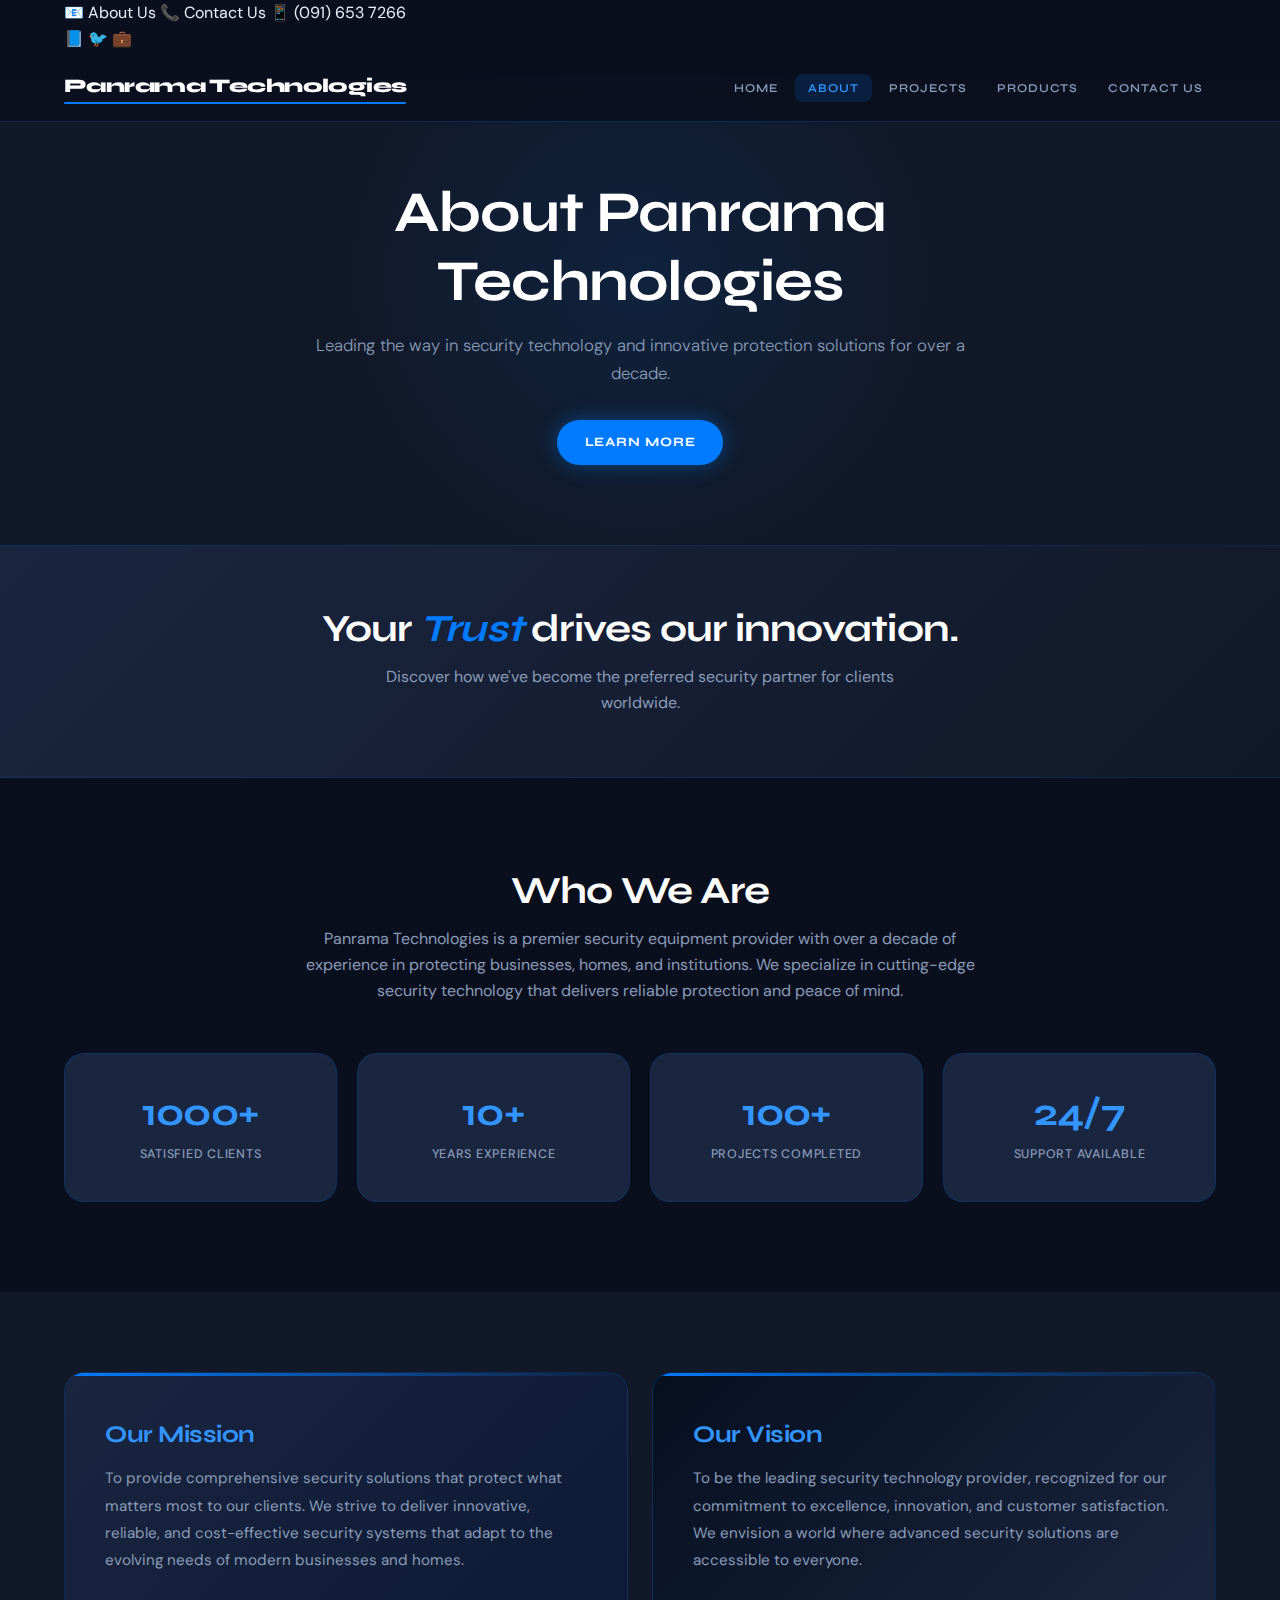
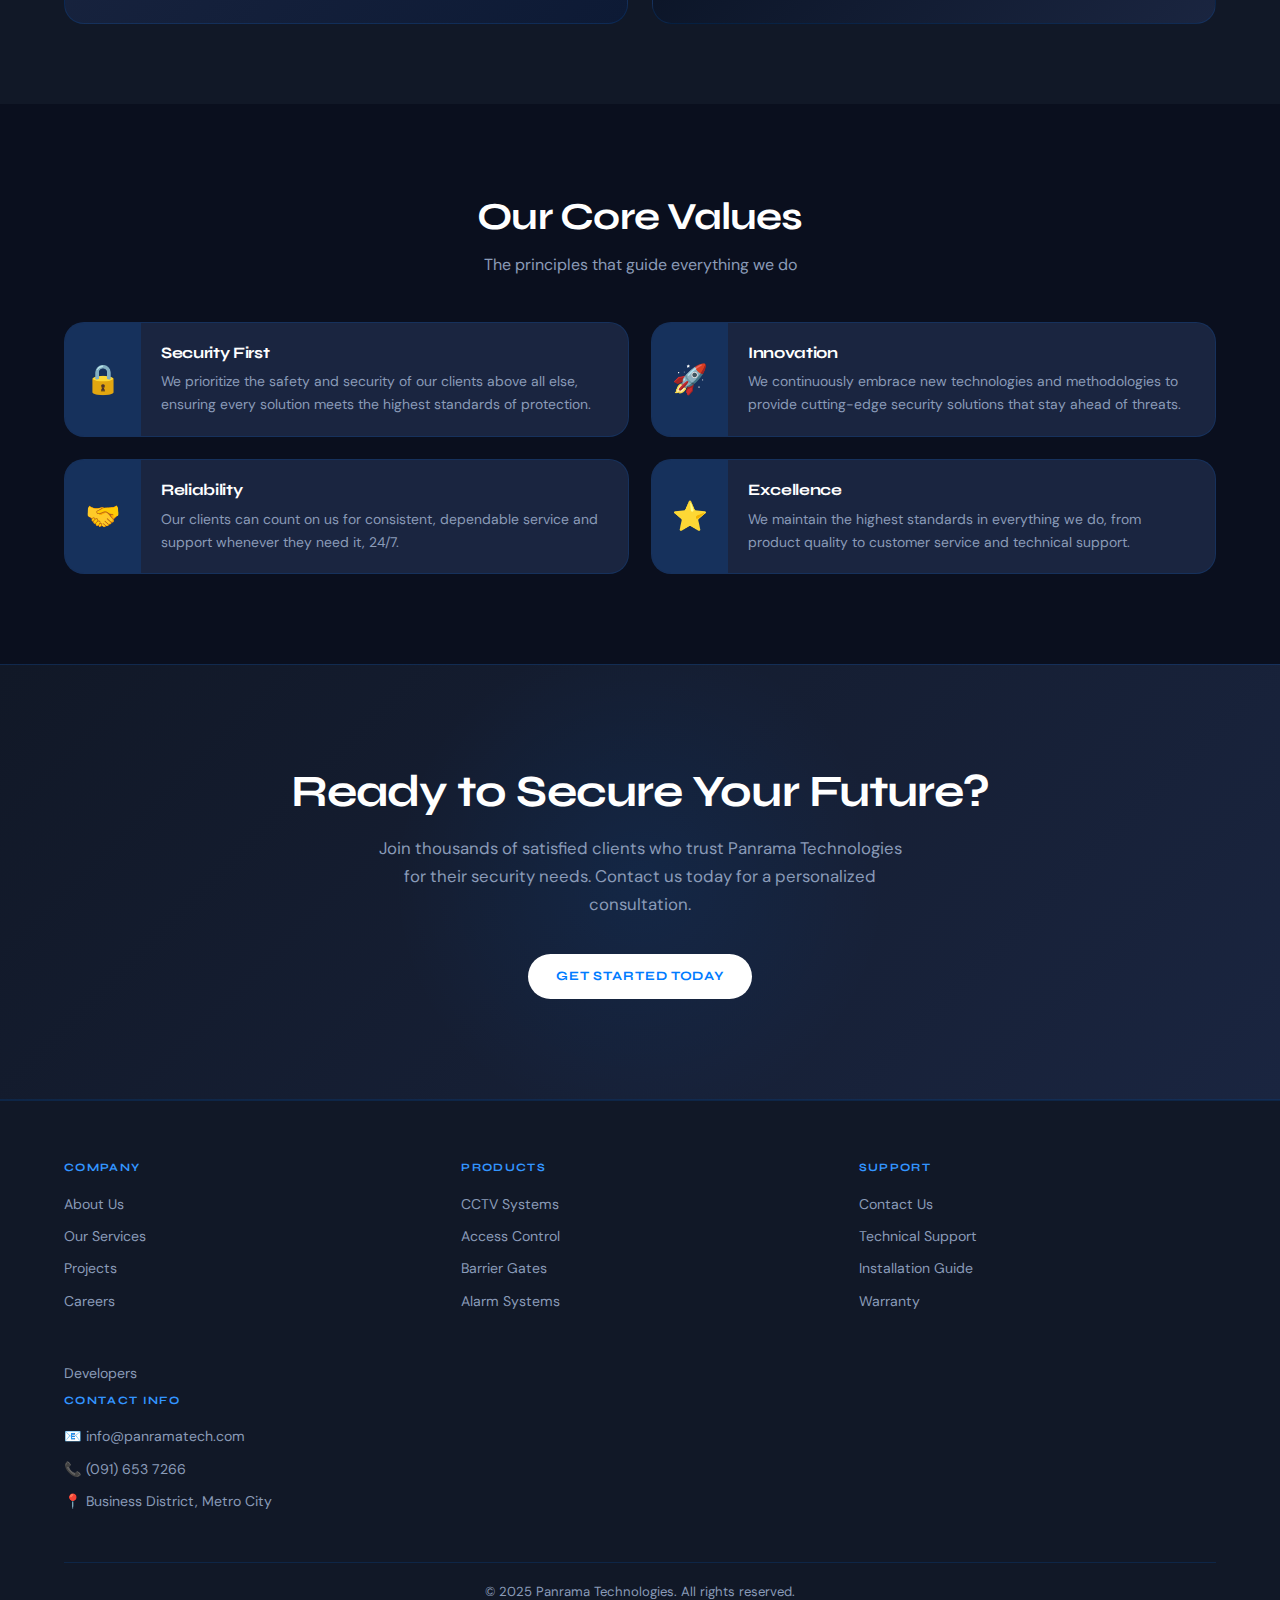
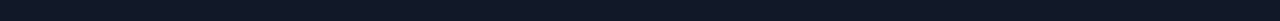
<file: about.html>
<!DOCTYPE html>
<html lang="en">
<head>
    <meta charset="UTF-8">
    <meta name="viewport" content="width=device-width, initial-scale=1.0">
    <title>About - Panrama Technologies</title>
    <link rel="stylesheet" href="styles1.css">
</head>
<body>
    <header class="header">
        <div class="top-bar">
            <div class="container">
                <div class="contact-info">
                    <span>📧 About Us</span>
                    <span>📞 Contact Us</span>
                    <span>📱 (091) 653 7266</span>
                </div>
                <div class="social-links">
                    <a href="#">📘</a>
                    <a href="#">🐦</a>
                    <a href="#">💼</a>
                </div>
            </div>
        </div>
        <nav class="main-nav">
            <div class="container">
                <div class="logo">Panrama Technologies</div>
                <ul class="nav-menu">
                    <li><a href="index.html">HOME</a></li>
                    <li><a href="about.html" class="active">ABOUT</a></li>
                    <li><a href="projects.html">PROJECTS</a></li>
                    <li><a href="products.html">PRODUCTS</a></li>
                    <li><a href="contact.html">CONTACT US</a></li>
                </ul>
            </div>
        </nav>
    </header>

    <section class="hero about-hero">
        <div class="hero-content">
            <div class="slide-content">
                <h2>About Panrama Technologies</h2>
                <p>Leading the way in security technology and innovative protection solutions for over a decade.</p>
                <a href="#company-overview" class="btn">Learn More</a>
            </div>
        </div>
    </section>

    <section class="security-banner">
        <div class="container">
            <h2>Your <span style="color: #007bff; font-style: italic;">Trust</span> drives our innovation.</h2>
            <p>Discover how we've become the preferred security partner for clients worldwide.</p>
        </div>
    </section>

    <section class="about-section" id="company-overview">
        <div class="container">
            <div class="about-content">
                <h2>Who We Are</h2>
                <p>Panrama Technologies is a premier security equipment provider with over a decade of experience in protecting businesses, homes, and institutions. We specialize in cutting-edge security technology that delivers reliable protection and peace of mind.</p>
                
                <!-- Stats Grid -->
                <div class="stats-grid">
                    <div class="stat-card">
                        <h3>1000+</h3>
                        <p>Satisfied Clients</p>
                    </div>
                    <div class="stat-card">
                        <h3>10+</h3>
                        <p>Years Experience</p>
                    </div>
                    <div class="stat-card">
                        <h3>100+</h3>
                        <p>Projects Completed</p>
                    </div>
                    <div class="stat-card">
                        <h3>24/7</h3>
                        <p>Support Available</p>
                    </div>
                </div>
            </div>
        </div>
    </section>

    <section class="mission-vision-section">
        <div class="container">
            <div class="mission-vision-grid">
                <div class="mission-card">
                    <div class="card-content">
                        <h3>Our Mission</h3>
                        <p>To provide comprehensive security solutions that protect what matters most to our clients. We strive to deliver innovative, reliable, and cost-effective security systems that adapt to the evolving needs of modern businesses and homes.</p>
                    </div>
                </div>
                <div class="vision-card">
                    <div class="card-content">
                        <h3>Our Vision</h3>
                        <p>To be the leading security technology provider, recognized for our commitment to excellence, innovation, and customer satisfaction. We envision a world where advanced security solutions are accessible to everyone.</p>
                    </div>
                </div>
            </div>
        </div>
    </section>

    <section class="values-section">
        <div class="container">
            <div class="about-content">
                <h2>Our Core Values</h2>
                <p>The principles that guide everything we do</p>
                
                <div class="products-grid values-grid">
                    <div class="product-card value-card">
                        <div class="value-icon">🔒</div>
                        <div class="product-info">
                            <h3>Security First</h3>
                            <p>We prioritize the safety and security of our clients above all else, ensuring every solution meets the highest standards of protection.</p>
                        </div>
                    </div>
                    <div class="product-card value-card">
                        <div class="value-icon">🚀</div>
                        <div class="product-info">
                            <h3>Innovation</h3>
                            <p>We continuously embrace new technologies and methodologies to provide cutting-edge security solutions that stay ahead of threats.</p>
                        </div>
                    </div>
                    <div class="product-card value-card">
                        <div class="value-icon">🤝</div>
                        <div class="product-info">
                            <h3>Reliability</h3>
                            <p>Our clients can count on us for consistent, dependable service and support whenever they need it, 24/7.</p>
                        </div>
                    </div>
                    <div class="product-card value-card">
                        <div class="value-icon">⭐</div>
                        <div class="product-info">
                            <h3>Excellence</h3>
                            <p>We maintain the highest standards in everything we do, from product quality to customer service and technical support.</p>
                        </div>
                    </div>
                </div>
            </div>
        </div>
    </section>
    
 <section class="cta-section">
        <div class="container">
            <h2>Ready to Secure Your Future?</h2>
            <p>Join thousands of satisfied clients who trust Panrama Technologies for their security needs. Contact us today for a personalized consultation.</p>
            <a href="contact.html" class="btn">Get Started Today</a>
        </div>
    </section>

    <footer class="footer">
        <div class="container">
            <div class="footer-content">
                <div class="footer-section">
                    <h3>Company</h3>
                    <a href="#">About Us</a>
                    <a href="#">Our Services</a>
                    <a href="#">Projects</a>
                    <a href="#">Careers</a>
                </div>
                <div class="footer-section">
                    <h3>Products</h3>
                    <a href="#">CCTV Systems</a>
                    <a href="#">Access Control</a>
                    <a href="#">Barrier Gates</a>
                    <a href="#">Alarm Systems</a>
                </div>
                <div class="footer-section">
                    <h3>Support</h3>
                    <a href="#">Contact Us</a>
                    <a href="#">Technical Support</a>
                    <a href="#">Installation Guide</a>
                    <a href="#">Warranty</a>
                </div>
                <div class="footer-section">
                    <a href= developers.html> Developers </a>
                    <h3>Contact Info</h3>
                    <p>📧 info@panramatech.com</p>
                    <p>📞 (091) 653 7266</p>
                    <p>📍 Business District, Metro City</p>
                </div>
            </div>
            <div class="footer-bottom">
                <p>&copy; 2025 Panrama Technologies. All rights reserved.</p>
            </div>
        </div>
    </footer>
</body>

</html>
</file>
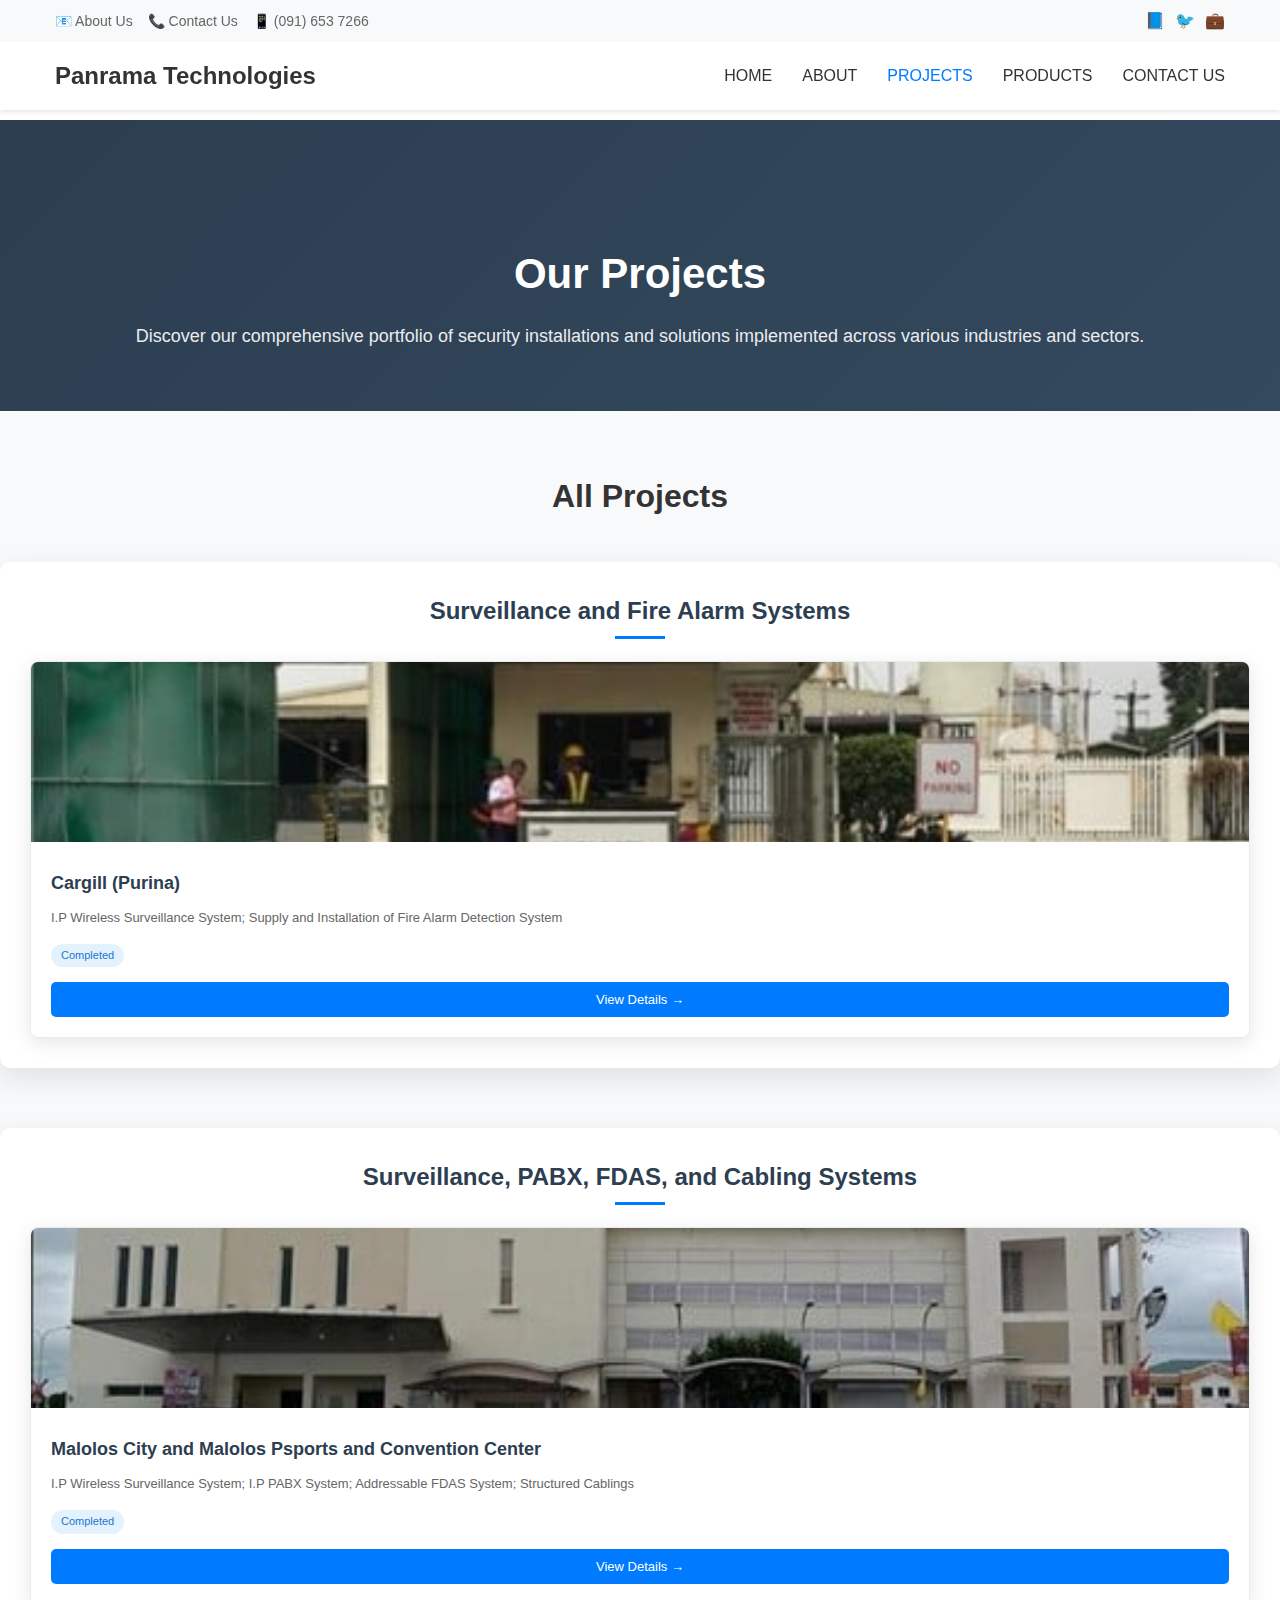
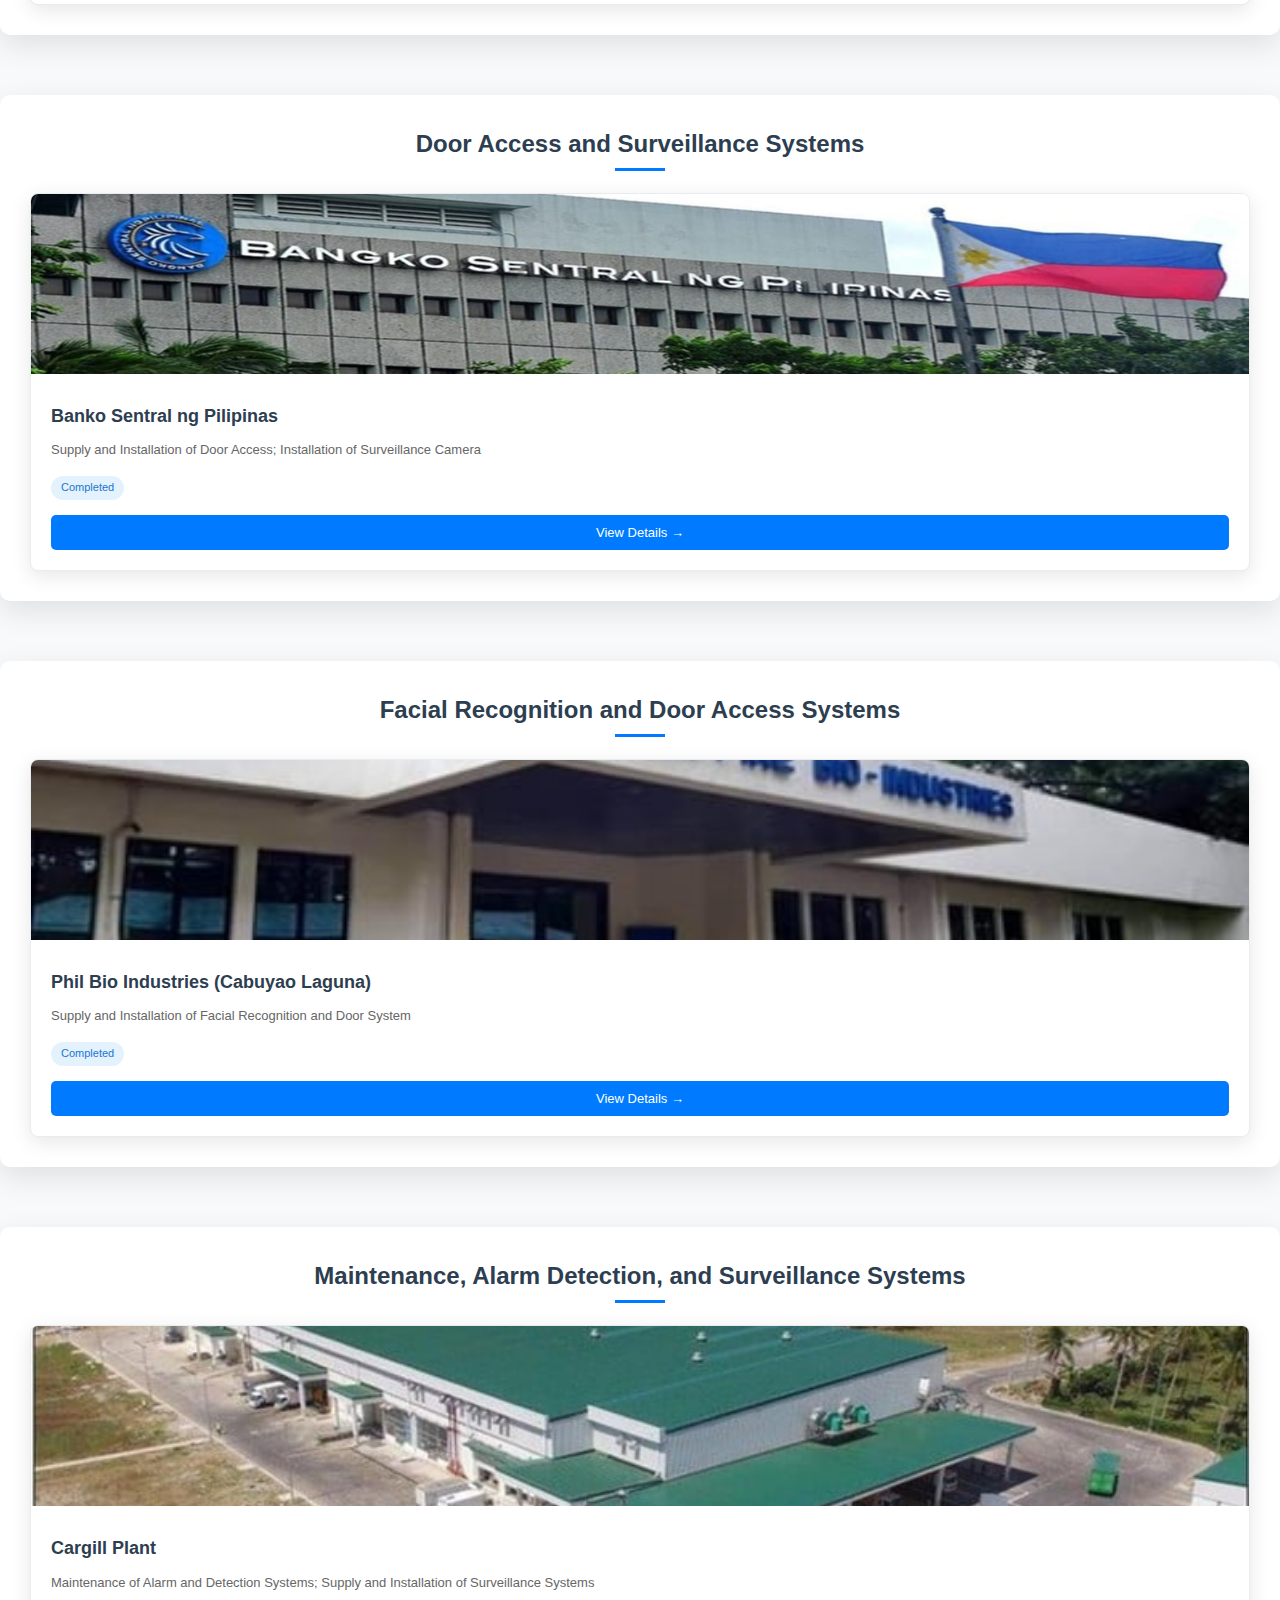
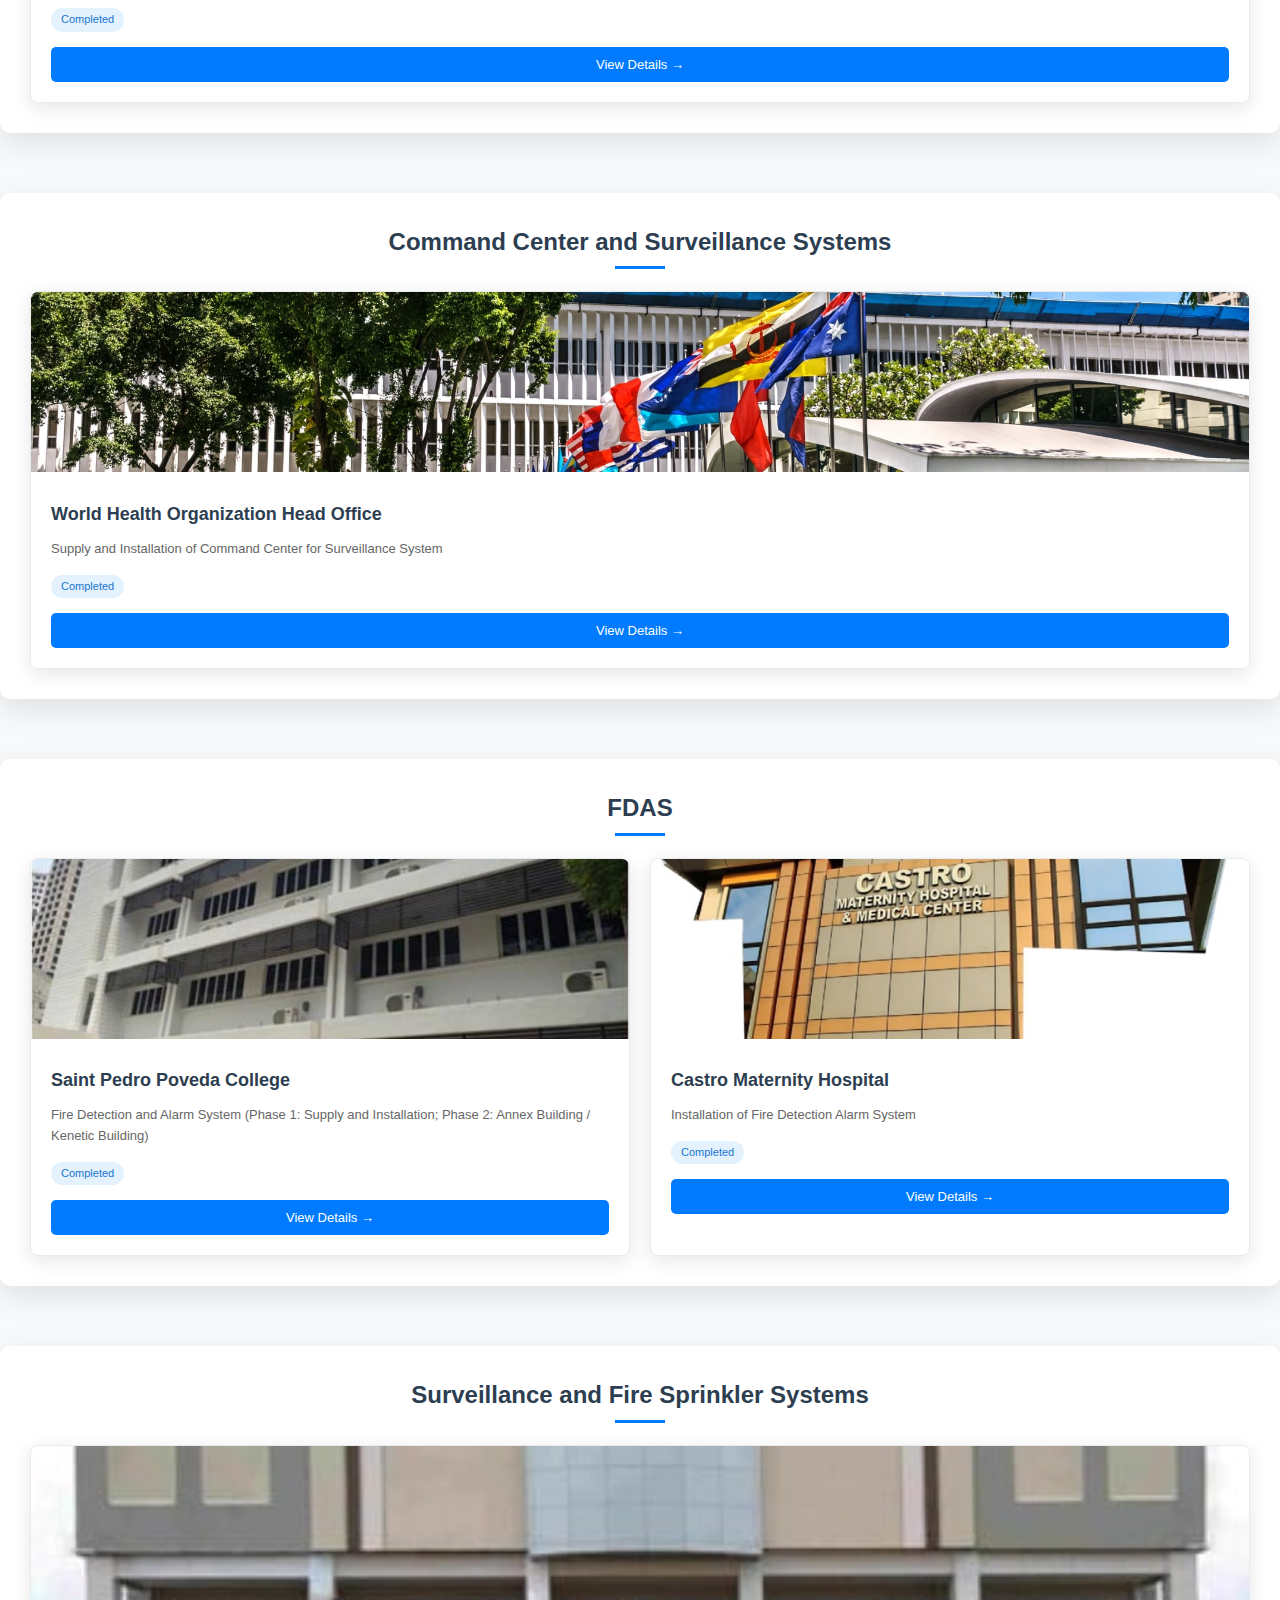
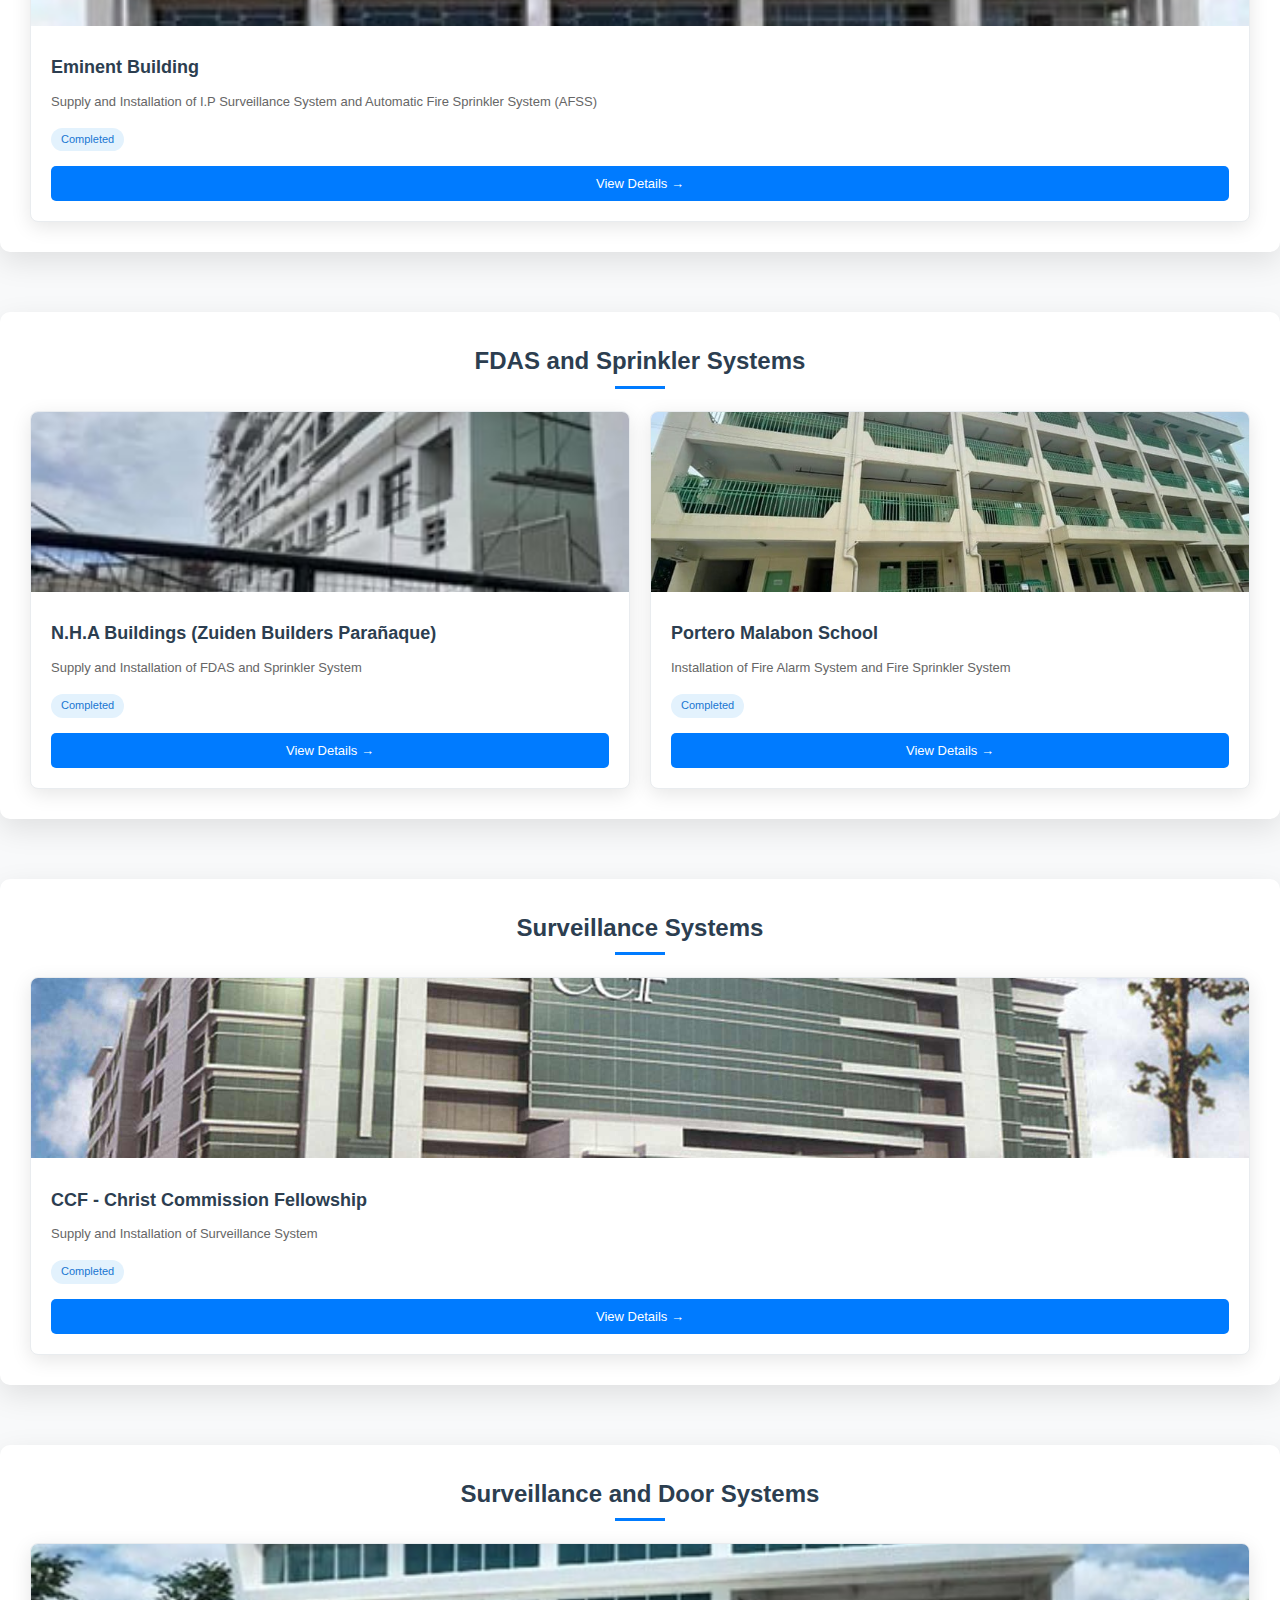
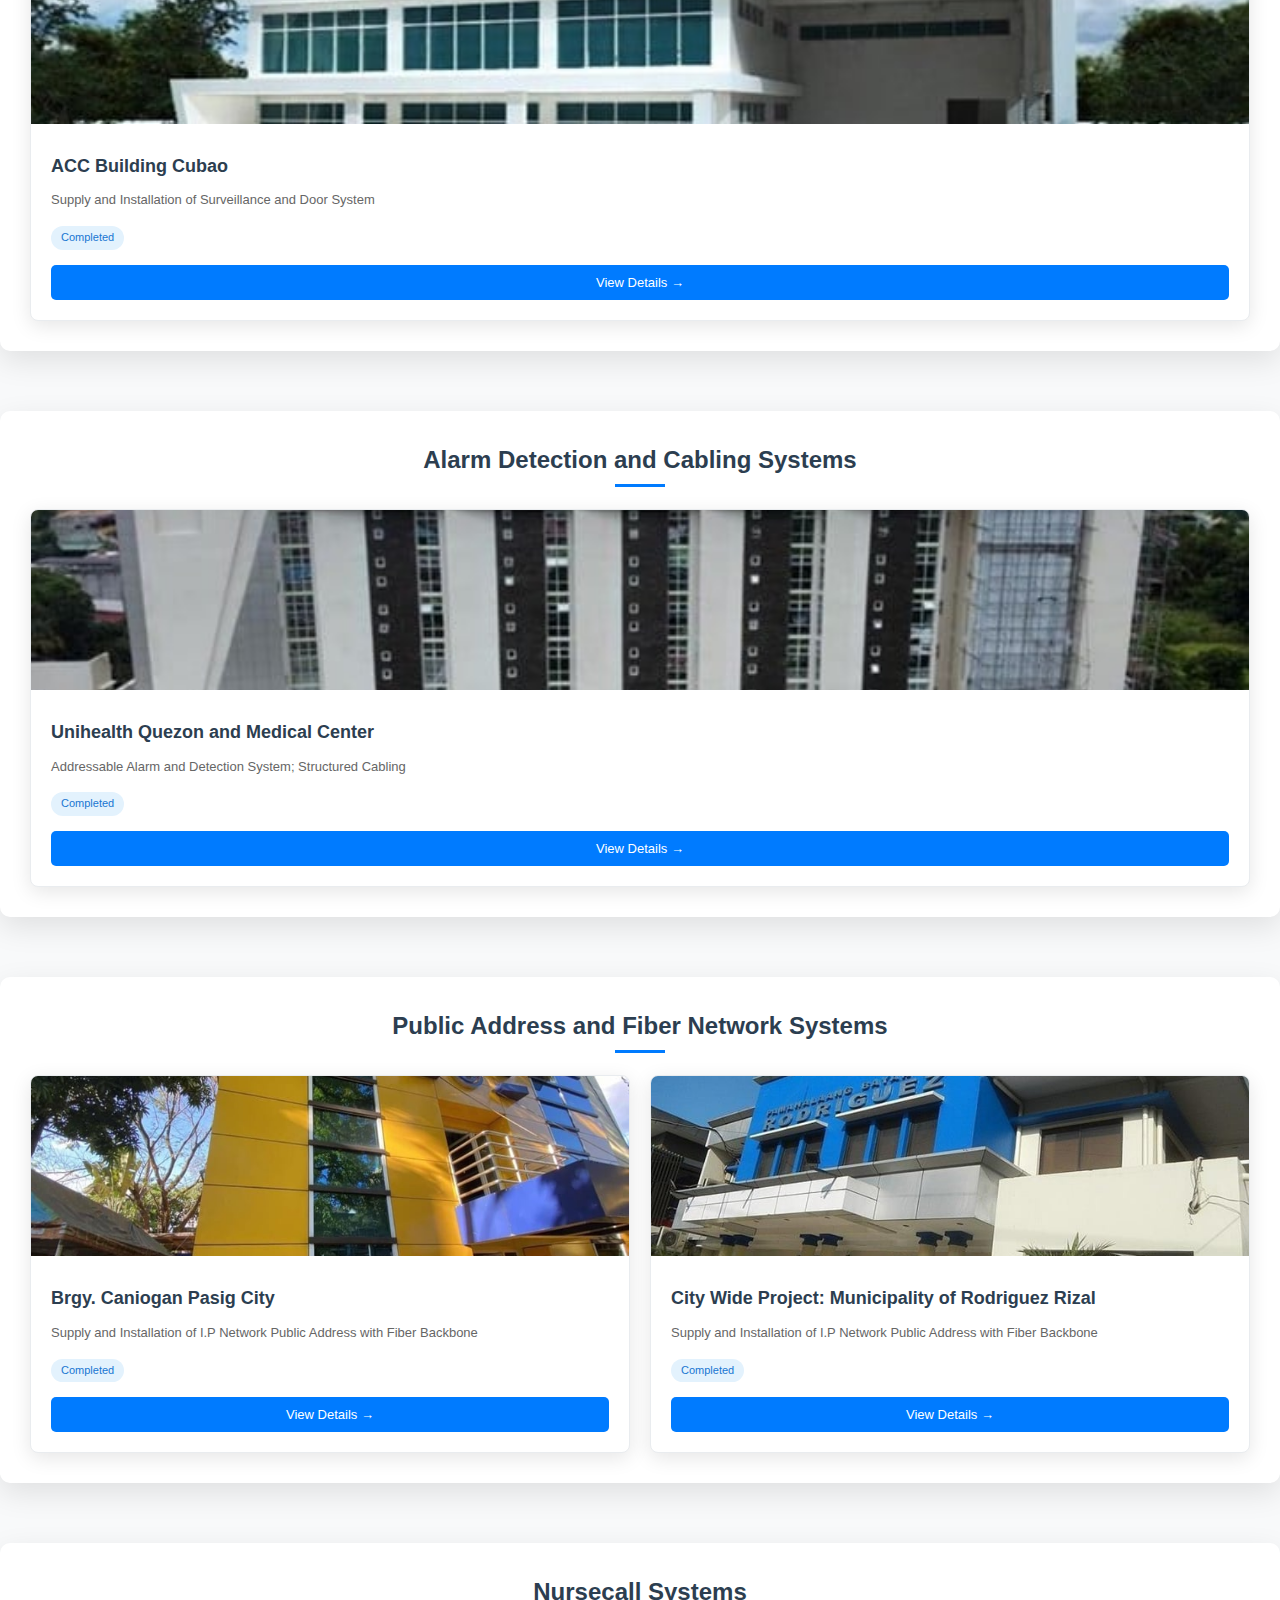
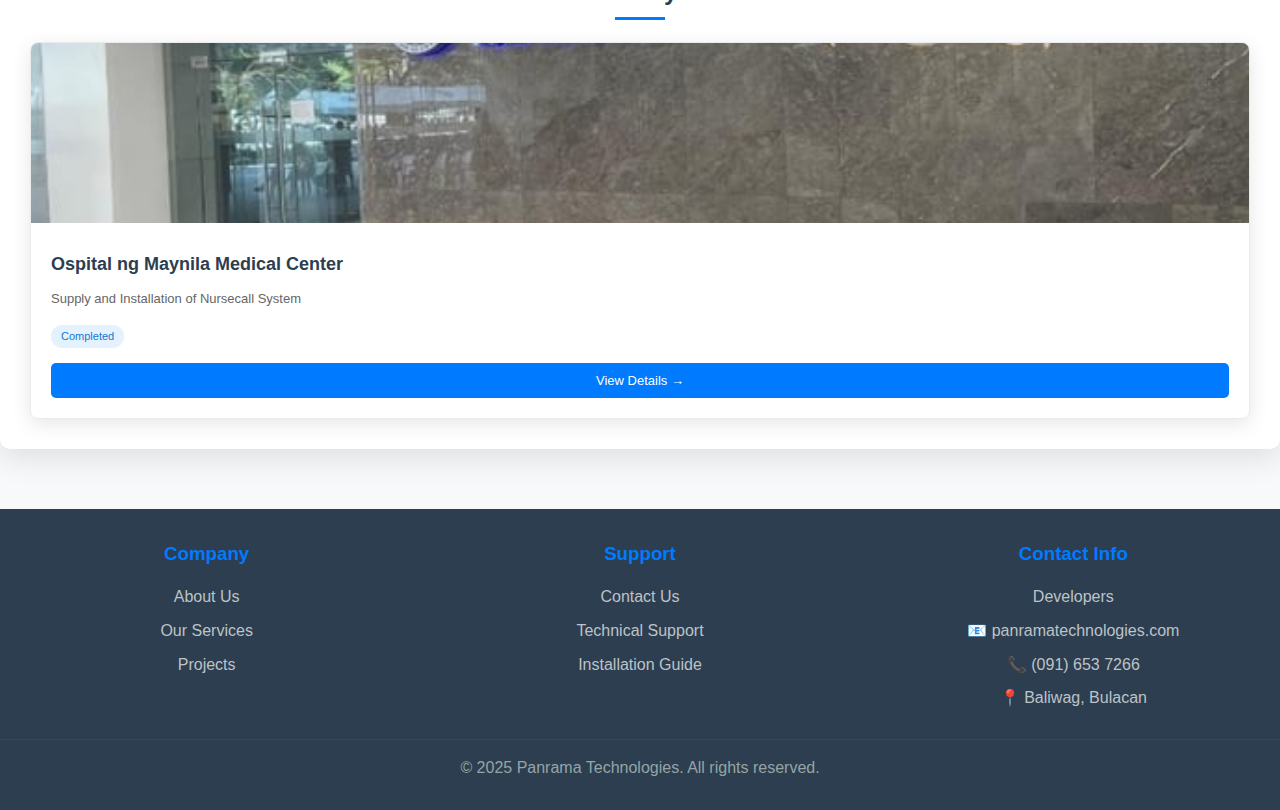
<file: projects.html>
<!DOCTYPE html>
<html lang="en">
<head>
    <meta charset="UTF-8">
    <meta name="viewport" content="width=device-width, initial-scale=1.0">
    <title>Projects - Panrama Technologies</title>
    <link rel="stylesheet" href="styles2.css">
</head>
<body>
    <header class="header">
        <div class="top-bar">
            <div class="container">
                <div class="contact-info">
                    <span>📧 About Us</span>
                    <span>📞 Contact Us</span>
                    <span>📱 (091) 653 7266</span>
                </div>
                <div class="social-links">
                    <a href="#">📘</a>
                    <a href="#">🐦</a>
                    <a href="#">💼</a>
                </div>
            </div>
        </div>
        <nav class="main-nav">
            <div class="container">
                <div class="logo">Panrama Technologies</div>
                <ul class="nav-menu">
                    <li><a href="index.html">HOME</a></li>
                    <li><a href="about.html">ABOUT</a></li>
                    <li><a href="#" class="active">PROJECTS</a></li>
                    <li><a href="products.html">PRODUCTS</a></li>
                    <li><a href="contact.html">CONTACT US</a></li>
                </ul>
            </div>
        </nav>
    </header>

    <section class="hero-banner">
        <div class="container">
            <div class="hero-content">
                <h1>Our Projects</h1>
                <p>Discover our comprehensive portfolio of security installations and solutions implemented across various industries and sectors.</p>
            </div>
        </div>
    </section>

    <section class="products-section">
        <div class="container">
            <div class="section-header">
                <h2>All Projects</h2>
            </div>
            <div class="products-grid">
                <div class="product-category">
                    <h3>Surveillance and Fire Alarm Systems</h3>
                    <div class="product-cards">
                        <div class="product-card">
                            <img src="cargill.jpg" alt="Cargill (Purina)">
                            <div class="product-info">
                                <h4>Cargill (Purina)</h4>
                                <p>I.P Wireless Surveillance System; Supply and Installation of Fire Alarm Detection System</p>
                                <div class="product-features">
                                    <span class="feature">Completed</span>
                                </div>
                                <button class="btn-primary">View Details →</button>
                            </div>
                        </div>
                    </div>
                </div>
                <div class="product-category">
                    <h3>Surveillance, PABX, FDAS, and Cabling Systems</h3>
                    <div class="product-cards">
                        <div class="product-card">
                            <img src="malolos.jpg" alt="Malolos City and Malolos Psports and Convention Center">
                            <div class="product-info">
                                <h4>Malolos City and Malolos Psports and Convention Center</h4>
                                <p>I.P Wireless Surveillance System; I.P PABX System; Addressable FDAS System; Structured Cablings</p>
                                <div class="product-features">
                                    <span class="feature">Completed</span>
                                </div>
                                <button class="btn-primary">View Details →</button>
                            </div>
                        </div>
                    </div>
                </div>
                <div class="product-category">
                    <h3>Door Access and Surveillance Systems</h3>
                    <div class="product-cards">
                        <div class="product-card">
                            <img src="bangko.jpg" alt="Banko Sentral ng Pilipinas">
                            <div class="product-info">
                                <h4>Banko Sentral ng Pilipinas</h4>
                                <p>Supply and Installation of Door Access; Installation of Surveillance Camera</p>
                                <div class="product-features">
                                    <span class="feature">Completed</span>
                                </div>
                                <button class="btn-primary">View Details →</button>
                            </div>
                        </div>
                    </div>
                </div>
                <div class="product-category">
                    <h3>Facial Recognition and Door Access Systems</h3>
                    <div class="product-cards">
                        <div class="product-card">
                            <img src="bio.jpg" alt="Phil Bio Industries (Cabuyao Laguna)">
                            <div class="product-info">
                                <h4>Phil Bio Industries (Cabuyao Laguna)</h4>
                                <p>Supply and Installation of Facial Recognition and Door System</p>
                                <div class="product-features">
                                    <span class="feature">Completed</span>
                                </div>
                                <button class="btn-primary">View Details →</button>
                            </div>
                        </div>
                    </div>
                </div>
                <div class="product-category">
                    <h3>Maintenance, Alarm Detection, and Surveillance Systems</h3>
                    <div class="product-cards">
                        <div class="product-card">
                            <img src="cargillplant.jpg" alt="Cargill Plant">
                            <div class="product-info">
                                <h4>Cargill Plant</h4>
                                <p>Maintenance of Alarm and Detection Systems; Supply and Installation of Surveillance Systems</p>
                                <div class="product-features">
                                    <span class="feature">Completed</span>
                                </div>
                                <button class="btn-primary">View Details →</button>
                            </div>
                        </div>
                    </div>
                </div>
                <div class="product-category">
                    <h3>Command Center and Surveillance Systems</h3>
                    <div class="product-cards">
                        <div class="product-card">
                            <img src="who.jpg" alt="World Health Organization Head Office">
                            <div class="product-info">
                                <h4>World Health Organization Head Office</h4>
                                <p>Supply and Installation of Command Center for Surveillance System</p>
                                <div class="product-features">
                                    <span class="feature">Completed</span>
                                </div>
                                <button class="btn-primary">View Details →</button>
                            </div>
                        </div>
                    </div>
                </div>
                <div class="product-category">
                    <h3>FDAS</h3>
                    <div class="product-cards">
                        <div class="product-card">
                            <img src="sanpedro.jpg" alt="Saint Pedro Poveda College">
                            <div class="product-info">
                                <h4>Saint Pedro Poveda College</h4>
                                <p>Fire Detection and Alarm System (Phase 1: Supply and Installation; Phase 2: Annex Building / Kenetic Building)</p>
                                <div class="product-features">
                                    <span class="feature">Completed</span>
                                </div>
                                <button class="btn-primary">View Details →</button>
                            </div>
                        </div>
                        <div class="product-card">
                            <img src="maternity.jpg" alt="Castro Maternity Hospital">
                            <div class="product-info">
                                <h4>Castro Maternity Hospital</h4>
                                <p>Installation of Fire Detection Alarm System</p>
                                <div class="product-features">
                                    <span class="feature">Completed</span>
                                </div>
                                <button class="btn-primary">View Details →</button>
                            </div>
                        </div>
                    </div>
                </div>
                <div class="product-category">
                    <h3>Surveillance and Fire Sprinkler Systems</h3>
                    <div class="product-cards">
                        <div class="product-card">
                            <img src="eminent.jpg" alt="Eminent Building">
                            <div class="product-info">
                                <h4>Eminent Building</h4>
                                <p>Supply and Installation of I.P Surveillance System and Automatic Fire Sprinkler System (AFSS)</p>
                                <div class="product-features">
                                    <span class="feature">Completed</span>
                                </div>
                                <button class="btn-primary">View Details →</button>
                            </div>
                        </div>
                    </div>
                </div>
                <div class="product-category">
                    <h3>FDAS and Sprinkler Systems</h3>
                    <div class="product-cards">
                        <div class="product-card">
                            <img src="nha.jpg" alt="N.H.A Buildings (Zuiden Builders Parañaque)">
                            <div class="product-info">
                                <h4>N.H.A Buildings (Zuiden Builders Parañaque)</h4>
                                <p>Supply and Installation of FDAS and Sprinkler System</p>
                                <div class="product-features">
                                    <span class="feature">Completed</span>
                                </div>
                                <button class="btn-primary">View Details →</button>
                            </div>
                        </div>
                        <div class="product-card">
                            <img src="portero.jpg" alt="Portero Malabon School">
                            <div class="product-info">
                                <h4>Portero Malabon School</h4>
                                <p>Installation of Fire Alarm System and Fire Sprinkler System</p>
                                <div class="product-features">
                                    <span class="feature">Completed</span>
                                </div>
                                <button class="btn-primary">View Details →</button>
                            </div>
                        </div>
                    </div>
                </div>
                <div class="product-category">
                    <h3>Surveillance Systems</h3>
                    <div class="product-cards">
                        <div class="product-card">
                            <img src="ccf.jpg" alt="CCF - Christ Commission Fellowship">
                            <div class="product-info">
                                <h4>CCF - Christ Commission Fellowship</h4>
                                <p>Supply and Installation of Surveillance System</p>
                                <div class="product-features">
                                    <span class="feature">Completed</span>
                                </div>
                                <button class="btn-primary">View Details →</button>
                            </div>
                        </div>
                    </div>
                </div>
                <div class="product-category">
                    <h3>Surveillance and Door Systems</h3>
                    <div class="product-cards">
                        <div class="product-card">
                            <img src="acc.jpg" alt="ACC Building Cubao">
                            <div class="product-info">
                                <h4>ACC Building Cubao</h4>
                                <p>Supply and Installation of Surveillance and Door System</p>
                                <div class="product-features">
                                    <span class="feature">Completed</span>
                                </div>
                                <button class="btn-primary">View Details →</button>
                            </div>
                        </div>
                    </div>
                </div>
                <div class="product-category">
                    <h3>Alarm Detection and Cabling Systems</h3>
                    <div class="product-cards">
                        <div class="product-card">
                            <img src="unihealth.jpg" alt="Unihealth Quezon and Medical Center">
                            <div class="product-info">
                                <h4>Unihealth Quezon and Medical Center</h4>
                                <p>Addressable Alarm and Detection System; Structured Cabling</p>
                                <div class="product-features">
                                    <span class="feature">Completed</span>
                                </div>
                                <button class="btn-primary">View Details →</button>
                            </div>
                        </div>
                    </div>
                </div>
                <div class="product-category">
                    <h3>Public Address and Fiber Network Systems</h3>
                    <div class="product-cards">
                        <div class="product-card">
                            <img src="caniogan.jpg" alt="Brgy. Caniogan Pasig City">
                            <div class="product-info">
                                <h4>Brgy. Caniogan Pasig City</h4>
                                <p>Supply and Installation of I.P Network Public Address with Fiber Backbone</p>
                                <div class="product-features">
                                    <span class="feature">Completed</span>
                                </div>
                                <button class="btn-primary">View Details →</button>
                            </div>
                        </div>
                        <div class="product-card">
                            <img src="rodrigezrizal.jpg" alt="City Wide Project: Municipality of Rodriguez Rizal">
                            <div class="product-info">
                                <h4>City Wide Project: Municipality of Rodriguez Rizal</h4>
                                <p>Supply and Installation of I.P Network Public Address with Fiber Backbone</p>
                                <div class="product-features">
                                    <span class="feature">Completed</span>
                                </div>
                                <button class="btn-primary">View Details →</button>
                            </div>
                        </div>
                    </div>
                </div>
                <div class="product-category">
                    <h3>Nursecall Systems</h3>
                    <div class="product-cards">
                        <div class="product-card">
                            <img src="medicalcenter.jpg" alt="Ospital ng Maynila Medical Center">
                            <div class="product-info">
                                <h4>Ospital ng Maynila Medical Center</h4>
                                <p>Supply and Installation of Nursecall System</p>
                                <div class="product-features">
                                    <span class="feature">Completed</span>
                                </div>
                                <button class="btn-primary">View Details →</button>
                            </div>
                        </div>
                    </div>
                </div>
            
    </section>

    <footer class="footer">
        <div class="container">
            <div class="footer-content">
                <div class="footer-section">
                    <h3>Company</h3>
                    <a href="about.html">About Us</a>
                    <a href="products.html">Our Services</a>
                    <a href="projects.html">Projects</a>
                </div>
                <div class="footer-section">
                    <h3>Support</h3>
                    <a href="contact.html">Contact Us</a>
                    <a href="#">Technical Support</a>
                    <a href="#">Installation Guide</a>
                </div>
                <div class="footer-section">
                    <h3>Contact Info</h3>
                    <a href="developers.html">Developers</a>
                    <a href="https://www.facebook.com/Panramaheadoffice">📧 panramatechnologies.com</a>
                    <p>📞 (091) 653 7266</p>
                    <p>📍 Baliwag, Bulacan</p>
                </div>
            </div>
            <div class="footer-bottom">
                <p>&copy; 2025 Panrama Technologies. All rights reserved.</p>
            </div>
        </div>
    </footer>
</body>
</html>
</file>
<file: styles1.css>
/* ============================================================
   PANRAMA TECHNOLOGIES — styles1.css (About Page)
   Premium Dark Theme · Navy + Electric Blue
   ============================================================ */

@import url('https://fonts.googleapis.com/css2?family=Syne:wght@400;600;700;800&family=DM+Sans:opsz,wght@9..40,300;9..40,400;9..40,500&display=swap');

:root {
  --navy:        #0a0f1e;
  --navy-mid:    #111827;
  --navy-light:  #1a2540;
  --blue:        #007bff;
  --blue-bright: #3395ff;
  --blue-glow:   rgba(0,123,255,0.15);
  --white:       #ffffff;
  --off-white:   #e8edf5;
  --muted:       #8a9bb8;
  --border:      rgba(0,123,255,0.15);
  --radius:      12px;
  --radius-lg:   20px;
  --transition:  0.3s cubic-bezier(0.4,0,0.2,1);
}

*, *::before, *::after { box-sizing: border-box; margin: 0; padding: 0; }
html { scroll-behavior: smooth; }

body {
  font-family: 'DM Sans', Arial, sans-serif;
  background: var(--navy);
  color: var(--off-white);
  line-height: 1.65;
  overflow-x: hidden;
}

h1,h2,h3,h4 {
  font-family: 'Syne', Arial, sans-serif;
  line-height: 1.2;
  letter-spacing: -0.02em;
}

a { text-decoration: none; color: inherit; }
img { max-width: 100%; display: block; }

.container { max-width: 1200px; margin: 0 auto; padding: 0 24px; }

/* ── Header ── */
.header {
  background: rgba(10,15,30,0.88);
  backdrop-filter: blur(16px);
  -webkit-backdrop-filter: blur(16px);
  box-shadow: 0 1px 0 var(--border);
  position: fixed;
  width: 100%; top: 0; z-index: 1000;
}
.main-nav .container {
  display: flex; align-items: center; justify-content: space-between; height: 68px;
}
.logo {
  font-family: 'Syne', sans-serif;
  font-size: 1.2rem; font-weight: 800;
  color: var(--white); letter-spacing: -0.03em;
  position: relative; padding-bottom: 2px;
}
.logo::after {
  content: ''; position: absolute; bottom: 0; left: 0;
  width: 100%; height: 2px; background: var(--blue); border-radius: 2px;
}
.nav-menu { display: flex; list-style: none; gap: 4px; }
.nav-menu a {
  font-family: 'Syne', sans-serif;
  font-size: 0.75rem; font-weight: 600; letter-spacing: 0.08em;
  color: var(--muted); padding: 7px 13px; border-radius: 8px; transition: var(--transition);
}
.nav-menu a:hover { color: var(--white); background: var(--blue-glow); }
.nav-menu a.active { color: var(--blue-bright); background: var(--blue-glow); }
.menu-toggle {
  display: none; background: none; border: 1px solid var(--border);
  color: var(--white); font-size: 1.1rem; padding: 6px 12px;
  border-radius: 8px; cursor: pointer; transition: var(--transition);
}
.menu-toggle:hover { background: var(--blue-glow); }

/* ── Hero (About) ── */
.hero.about-hero {
  margin-top: 68px;
  padding: 110px 0 80px;
  background: var(--navy-mid);
  position: relative;
  overflow: hidden;
  height: auto;
  min-height: 0;
  display: block;
}
.hero.about-hero::before {
  content: '';
  position: absolute; top: -30%; left: 50%; transform: translateX(-50%);
  width: 700px; height: 700px;
  background: radial-gradient(circle, rgba(0,123,255,0.1) 0%, transparent 65%);
  pointer-events: none;
}
.hero-content {
  position: relative; z-index: 1;
  display: flex; align-items: center; justify-content: center;
  width: 100%; height: 100%;
}
.slide-content {
  position: relative !important;
  top: auto !important; left: auto !important;
  transform: none !important;
  background: none !important;
  border: none !important;
  backdrop-filter: none !important;
  opacity: 1 !important;
  display: block !important;
  padding: 0 !important;
  text-align: center;
  max-width: 680px;
  margin: 0 auto;
}
.slide-content h2 {
  font-size: clamp(2rem,4.5vw,3.6rem);
  color: var(--white); margin-bottom: 16px;
}
.slide-content p {
  font-size: 1.05rem; color: var(--muted); margin-bottom: 32px; font-weight: 300;
}
.btn {
  display: inline-flex; align-items: center; gap: 8px;
  padding: 12px 28px; border-radius: 50px;
  font-family: 'Syne', sans-serif; font-size: 0.8rem; font-weight: 700;
  letter-spacing: 0.07em; text-transform: uppercase;
  cursor: pointer; transition: var(--transition); border: none;
  background: var(--blue); color: var(--white);
  box-shadow: 0 0 20px rgba(0,123,255,0.4);
}
.btn:hover {
  background: var(--blue-bright); transform: translateY(-2px);
  box-shadow: 0 8px 28px rgba(0,123,255,0.5); color: var(--white);
}

/* ── Security Banner ── */
.security-banner {
  padding: 60px 0;
  background: linear-gradient(135deg, var(--navy-light), var(--navy-mid));
  border-top: 1px solid var(--border); border-bottom: 1px solid var(--border);
  text-align: center;
}
.security-banner h2 { font-size: clamp(1.6rem,3vw,2.6rem); color: var(--white); margin-bottom: 12px; }
.security-banner p { color: var(--muted); max-width: 560px; margin: 0 auto; font-size: 1rem; }

/* ── About Section ── */
.about-section { padding: 90px 0; background: var(--navy); }
.about-content { text-align: center; }
.about-content h2 { font-size: clamp(1.7rem,3vw,2.6rem); color: var(--white); margin-bottom: 12px; }
.about-content > p { font-size: 1rem; color: var(--muted); max-width: 700px; margin: 0 auto 12px; }
.company-name { color: var(--blue-bright); }

/* Stats Grid */
.stats-grid {
  display: grid;
  grid-template-columns: repeat(4,1fr);
  gap: 20px; margin-top: 48px;
}
.stat-card {
  background: var(--navy-light);
  border: 1px solid var(--border);
  border-radius: var(--radius-lg);
  padding: 36px 20px; text-align: center;
  transition: var(--transition); position: relative; overflow: hidden;
}
.stat-card::after {
  content: ''; position: absolute; bottom: 0; left: 0; right: 0; height: 3px;
  background: linear-gradient(90deg,transparent,var(--blue),transparent);
  opacity: 0; transition: var(--transition);
}
.stat-card:hover { border-color: var(--blue); transform: translateY(-4px); }
.stat-card:hover::after { opacity: 1; }
.stat-card h3 { font-size: 2.4rem; color: var(--blue-bright); margin-bottom: 8px; }
.stat-card p { font-size: 0.78rem; color: var(--muted); text-transform: uppercase; letter-spacing: 0.06em; font-weight: 500; }

/* ── Mission / Vision ── */
.mission-vision-section { padding: 80px 0; background: var(--navy-mid); }
.mission-vision-grid {
  display: grid; grid-template-columns: 1fr 1fr; gap: 24px;
}
.mission-card, .vision-card {
  border-radius: var(--radius-lg); padding: 48px 40px;
  border: 1px solid var(--border); position: relative; overflow: hidden;
}
.mission-card { background: linear-gradient(135deg, var(--navy-light), #0d1a35); }
.vision-card { background: linear-gradient(135deg, #071020, var(--navy-light)); }
.mission-card::before, .vision-card::before {
  content: ''; position: absolute; top: 0; left: 0;
  width: 100%; height: 3px;
  background: linear-gradient(90deg, var(--blue), transparent);
}
.card-content h3 { font-size: 1.5rem; color: var(--blue-bright); margin-bottom: 16px; }
.card-content p { color: var(--muted); line-height: 1.8; font-size: 0.95rem; }

/* ── Values Section ── */
.values-section { padding: 90px 0; background: var(--navy); }
.values-grid {
  display: grid !important;
  grid-template-columns: repeat(2,1fr) !important;
  gap: 22px;
  margin-top: 44px;
}
.value-card {
  display: flex !important;
  flex-direction: row !important;
  align-items: flex-start;
  background: var(--navy-light);
  border: 1px solid var(--border);
  border-radius: var(--radius-lg);
  overflow: hidden;
  transition: var(--transition);
  text-align: left;
}
.value-card:hover {
  border-color: rgba(0,123,255,0.4);
  transform: translateY(-4px);
  box-shadow: 0 16px 40px rgba(0,123,255,0.1);
}
.value-icon {
  font-size: 1.8rem; padding: 24px 20px;
  background: var(--blue-glow); flex-shrink: 0;
  display: flex; align-items: center; justify-content: center;
  min-height: 100%;
}
.value-card .product-info { padding: 20px; }
.value-card .product-info h3 { font-size: 1rem; color: var(--white); margin-bottom: 8px; }
.value-card .product-info p { font-size: 0.87rem; color: var(--muted); line-height: 1.65; }

/* ── CTA Section ── */
.cta-section {
  padding: 100px 0; text-align: center;
  background: linear-gradient(135deg, var(--navy-mid), var(--navy-light));
  border-top: 1px solid var(--border); border-bottom: 1px solid var(--border);
  position: relative; overflow: hidden;
}
.cta-section::before {
  content: ''; position: absolute; top: 50%; left: 50%;
  transform: translate(-50%,-50%); width: 500px; height: 500px;
  background: radial-gradient(circle, rgba(0,123,255,0.09) 0%, transparent 70%);
  pointer-events: none;
}
.cta-section h2 { font-size: clamp(1.8rem,3.5vw,3rem); color: var(--white); margin-bottom: 16px; position: relative; }
.cta-section p { color: var(--muted); max-width: 540px; margin: 0 auto 36px; font-size: 1.05rem; position: relative; }
.cta-section .btn {
  background: var(--white);
  color: var(--blue);
  box-shadow: none;
  position: relative;
}
.cta-section .btn:hover { background: var(--off-white); color: var(--navy); transform: translateY(-2px); }

/* Products/values card shared base */
.product-card {
  background: var(--navy-light);
  border: 1px solid var(--border);
  border-radius: var(--radius-lg);
  overflow: hidden;
  transition: var(--transition);
}
.product-card:hover {
  border-color: rgba(0,123,255,0.4);
  transform: translateY(-5px);
  box-shadow: 0 16px 40px rgba(0,123,255,0.1);
}
.products-grid { display: grid; grid-template-columns: repeat(auto-fill,minmax(255px,1fr)); gap: 22px; margin-top: 44px; }

/* ── Footer ── */
.footer { background: var(--navy-mid); border-top: 1px solid var(--border); padding: 60px 0 0; }
.footer-content { display: grid; grid-template-columns: repeat(3,1fr); gap: 40px; padding-bottom: 40px; }
.footer-section h3 {
  font-size: 0.7rem; color: var(--blue-bright); letter-spacing: 0.12em;
  text-transform: uppercase; margin-bottom: 18px; font-family: 'Syne', sans-serif;
}
.footer-section p, .footer-section a {
  display: block; color: var(--muted); font-size: 0.88rem; margin-bottom: 9px; transition: var(--transition);
}
.footer-section a:hover { color: var(--white); padding-left: 4px; }
.footer-bottom { border-top: 1px solid var(--border); padding: 18px 0; text-align: center; }
.footer-bottom p { color: var(--muted); font-size: 0.82rem; }

/* ── Responsive ── */
@media (max-width: 900px) {
  .stats-grid { grid-template-columns: repeat(2,1fr); }
  .mission-vision-grid { grid-template-columns: 1fr; }
  .values-grid { grid-template-columns: 1fr !important; }
}
@media (max-width: 768px) {
  .menu-toggle { display: block; }
  .nav-menu {
    display: none; flex-direction: column; gap: 4px;
    position: absolute; top: 68px; left: 0; right: 0;
    background: rgba(10,15,30,0.97); backdrop-filter: blur(16px);
    padding: 14px; border-bottom: 1px solid var(--border); z-index: 999;
  }
  .nav-menu.active { display: flex; }
  .nav-menu a { padding: 11px 14px; width: 100%; }
  .footer-content { grid-template-columns: 1fr 1fr; }
  .mission-card, .vision-card { padding: 32px 24px; }
}
@media (max-width: 480px) {
  .logo { font-size: 1rem; }
  .stats-grid { grid-template-columns: 1fr 1fr; }
  .footer-content { grid-template-columns: 1fr; }
}
</file>
<file: styles2.css>
/* Products Page - Panrama Technologies */

* {
    margin: 0;
    padding: 0;
    box-sizing: border-box;
}

body {
    font-family: 'Arial', sans-serif;
    line-height: 1.6;
    color: #333;
}

/* Header Styles */
.header {
    background: #fff;
    box-shadow: 0 2px 5px rgba(0,0,0,0.1);
    position: fixed;
    width: 100%;
    top: 0;
    z-index: 1000;
}

.top-bar {
    background: #f8f9fa;
    padding: 8px 0;
    font-size: 14px;
    color: #666;
}

.top-bar .container {
    max-width: 1200px;
    margin: 0 auto;
    padding: 0 15px;
    display: flex;
    justify-content: space-between;
    align-items: center;
}

.top-bar .contact-info {
    display: flex;
    gap: 15px;
    flex-wrap: wrap;
}

.top-bar .social-links {
    display: flex;
    gap: 10px;
}

.social-links a {
    color: #666;
    text-decoration: none;
    font-size: 16px;
    transition: color 0.3s ease;
}

.social-links a:hover {
    color: #007bff;
}

.main-nav {
    padding: 15px 0;
}

.main-nav .container {
    max-width: 1200px;
    margin: 0 auto;
    padding: 0 15px;
    display: flex;
    justify-content: space-between;
    align-items: center;
}

.logo {
    font-size: 24px;
    font-weight: bold;
    color: #333;
}

.nav-menu {
    display: flex;
    list-style: none;
    gap: 30px;
}

.nav-menu a {
    text-decoration: none;
    color: #333;
    font-weight: 500;
    padding: 10px 0;
    transition: color 0.3s ease;
}

.nav-menu a:hover,
.nav-menu a.active {
    color: #007bff;
}

/* Mobile Menu Toggle */
.menu-toggle {
    display: none;
    font-size: 24px;
    background: none;
    border: none;
    cursor: pointer;
    color: #333;
}

@media (max-width: 768px) {
    .menu-toggle {
        display: block;
    }
    .nav-menu {
        display: none;
        flex-direction: column;
        gap: 15px;
        position: absolute;
        top: 100%;
        left: 0;
        right: 0;
        background: #fff;
        padding: 15px;
        box-shadow: 0 2px 5px rgba(0,0,0,0.1);
        z-index: 999;
    }
    .nav-menu.active {
        display: flex;
    }
}

/* Hero Banner */
.hero-banner {
    background: linear-gradient(135deg, #2c3e50, #34495e);
    color: white;
    padding: 120px 0 60px;
    text-align: center;
    margin-top: 120px;
}

.hero-content h1 {
    font-size: 42px;
    margin-bottom: 15px;
    font-weight: bold;
}

.hero-content p {
    font-size: 18px;
    opacity: 0.9;
}

/* Products Section */
.products-section {
    padding: 60px 0;
    background: #f8f9fa;
}

.section-header {
    text-align: center;
    margin-bottom: 40px;
}

.section-header h2 {
    font-size: 32px;
    color: #333;
    margin-bottom: 15px;
}

.section-header p {
    font-size: 16px;
    color: #666;
    max-width: 90%;
    margin: 0 auto;
}

.products-grid {
    display: flex;
    flex-direction: column;
    gap: 60px;
}

.product-category {
    background: white;
    border-radius: 10px;
    padding: 30px;
    box-shadow: 0 10px 30px rgba(0,0,0,0.1);
}

.product-category h3 {
    font-size: 24px;
    color: #2c3e50;
    margin-bottom: 20px;
    text-align: center;
    position: relative;
}

.product-category h3::after {
    content: '';
    position: absolute;
    bottom: -8px;
    left: 50%;
    transform: translateX(-50%);
    width: 50px;
    height: 3px;
    background: #007bff;
}

.product-cards {
    display: grid;
    grid-template-columns: repeat(auto-fit, minmax(280px, 1fr));
    gap: 20px;
    margin-top: 30px;
}

.product-card {
    background: white;
    border-radius: 8px;
    overflow: hidden;
    box-shadow: 0 5px 20px rgba(0,0,0,0.1);
    transition: all 0.3s ease;
    border: 1px solid #e9ecef;
}

.product-card:hover {
    transform: translateY(-5px);
    box-shadow: 0 15px 40px rgba(0,0,0,0.15);
}

.product-card img {
    width: 100%;
    height: 180px;
    object-fit: cover;
}

.product-info {
    padding: 20px;
}

.product-info h4 {
    font-size: 18px;
    color: #2c3e50;
    margin-bottom: 10px;
    font-weight: 600;
}

.product-info p {
    color: #666;
    font-size: 13px;
    line-height: 1.6;
    margin-bottom: 15px;
}

.product-features {
    display: flex;
    flex-wrap: wrap;
    gap: 6px;
    margin-bottom: 15px;
}

.feature {
    background: #e3f2fd;
    color: #1976d2;
    padding: 3px 10px;
    border-radius: 16px;
    font-size: 11px;
    font-weight: 500;
}

.btn-primary {
    background: #007bff;
    color: white;
    border: none;
    padding: 10px 20px;
    border-radius: 5px;
    font-size: 13px;
    font-weight: 500;
    cursor: pointer;
    transition: all 0.3s ease;
    width: 100%;
}

.btn-primary:hover {
    background: #0056b3;
    transform: translateY(-2px);
}

/* CTA Section */
.cta-section {
    background: linear-gradient(135deg, #007bff, #0056b3);
    color: white;
    padding: 60px 0;
    text-align: center;
}

.cta-section h2 {
    font-size: 28px;
    margin-bottom: 15px;
}

.cta-section p {
    font-size: 16px;
    margin-bottom: 20px;
    opacity: 0.9;
}

.btn-secondary {
    display: inline-block;
    background: white;
    color: #007bff;
    padding: 12px 30px;
    text-decoration: none;
    border-radius: 6px;
    font-weight: 600;
    transition: all 0.3s ease;
}

.btn-secondary:hover {
    background: #f8f9fa;
    transform: translateY(-2px);
}

/* Footer */
.footer {
    background: #2c3e50;
    color: white;
    padding: 30px 0;
    text-align: center;
}

.footer-content {
    display: grid;
    grid-template-columns: repeat(auto-fit, minmax(200px, 1fr));
    gap: 20px;
    margin-bottom: 20px;
}

.footer-section h3 {
    margin-bottom: 15px;
    color: #007bff;
}

.footer-section p,
.footer-section a {
    color: #bdc3c7;
    text-decoration: none;
    margin-bottom: 8px;
    display: block;
    transition: color 0.3s ease;
}

.footer-section a:hover {
    color: #007bff;
}

.footer-bottom {
    border-top: 1px solid #34495e;
    padding-top: 15px;
    color: #95a5a6;
}

/* Responsive Design */
@media (max-width: 768px) {
    .hero-banner {
        margin-top: 100px;
        padding: 100px 0 50px;
    }

    .hero-content h1 {
        font-size: 32px;
    }

    .hero-content p {
        font-size: 16px;
    }

    .products-section {
        padding: 40px 0;
    }

    .section-header h2 {
        font-size: 28px;
    }

    .section-header p {
        font-size: 14px;
    }

    .products-grid {
        gap: 40px;
    }

    .product-category {
        padding: 20px;
    }

    .product-category h3 {
        font-size: 22px;
    }

    .product-category h3::after {
        width: 40px;
    }

    .product-cards {
        grid-template-columns: 1fr;
        gap: 15px;
        margin-top: 20px;
    }

    .product-card img {
        height: 160px;
    }

    .product-info {
        padding: 15px;
    }

    .product-info h4 {
        font-size: 16px;
    }

    .product-info p {
        font-size: 12px;
    }

    .feature {
        padding: 2px 8px;
        font-size: 10px;
    }

    .btn-primary {
        padding: 8px 15px;
        font-size: 12px;
    }

    .cta-section {
        padding: 40px 0;
    }

    .cta-section h2 {
        font-size: 24px;
    }

    .cta-section p {
        font-size: 14px;
    }

    .btn-secondary {
        padding: 10px 25px;
        font-size: 14px;
    }

    .footer {
        padding: 20px 0;
    }

    .footer-content {
        grid-template-columns: 1fr;
        gap: 15px;
    }

    .footer-section h3 {
        font-size: 18px;
    }

    .footer-section p,
    .footer-section a {
        font-size: 14px;
    }

    .top-bar .container {
        flex-direction: column;
        text-align: center;
        padding: 10px 15px;
    }

    .top-bar .contact-info {
        flex-direction: column;
        gap: 8px;
        margin-bottom: 10px;
    }

    .main-nav .container {
        position: relative;
    }

    .nav-menu {
        display: none;
        flex-direction: column;
        gap: 15px;
        position: absolute;
        top: 100%;
        left: 0;
        right: 0;
        background: #fff;
        padding: 15px;
        box-shadow: 0 2px 5px rgba(0,0,0,0.1);
        z-index: 999;
    }

    .nav-menu.active {
        display: flex;
    }

    .nav-menu a {
        padding: 10px;
        font-size: 16px;
    }

    .menu-toggle {
        display: block;
    }
}

@media (max-width: 480px) {
    .logo {
        font-size: 20px;
    }

    .hero-banner {
        margin-top: 80px;
        padding: 80px 0 40px;
    }

    .hero-content h1 {
        font-size: 28px;
    }

    .hero-content p {
        font-size: 14px;
    }

    .section-header h2 {
        font-size: 24px;
    }

    .product-category h3 {
        font-size: 20px;
    }

    .product-card img {
        height: 140px;
    }

    .product-info h4 {
        font-size: 15px;
    }

    .cta-section h2 {
        font-size: 20px;
    }
}

/* ==================== PRODUCT MODAL (add this to the end of styles2.css) ==================== */

.product-modal {
    display: none;
    position: fixed;
    z-index: 9999;
    left: 0;
    top: 0;
    width: 100%;
    height: 100%;
    background-color: rgba(0,0,0,0.7);
    align-items: center;
    justify-content: center;
    padding: 20px;
}

.product-modal.show {
    display: flex;
}

.modal-content {
    background: white;
    border-radius: 12px;
    width: 90%;
    max-width: 520px;
    box-shadow: 0 15px 40px rgba(0,0,0,0.3);
    animation: modalFadeIn 0.3s ease-out;
}

.modal-content h3 {
    margin: 0;
    padding: 20px;
    background: #007bff;
    color: white;
    border-radius: 12px 12px 0 0;
    font-size: 24px;
}

.modal-close {
    position: absolute;
    top: 15px;
    right: 25px;
    color: white;
    font-size: 35px;
    font-weight: bold;
    cursor: pointer;
    width: 40px;
    height: 40px;
    line-height: 35px;
    text-align: center;
}

.modal-close:hover {
    opacity: 0.7;
}

.modal-body {
    padding: 25px;
    line-height: 1.7;
    color: #333;
}

.modal-body p {
    margin-bottom: 20px;
    font-size: 15px;
}

.modal-body ul {
    padding-left: 20px;
    margin: 0;
}

.modal-body li {
    margin: 8px 0;
    color: #555;
}

@keyframes modalFadeIn {
    from { opacity: 0; transform: scale(0.9); }
    to { opacity: 1; transform: scale(1); }
}

/* Make modal responsive */
@media (max-width: 480px) {
    .modal-content {
        width: 95%;
    }
    .modal-content h3 {
        font-size: 20px;
        padding: 15px;
    }
    .modal-body {
        padding: 20px;
    }
}
.product-modal {
    display: none;
    position: fixed;
    z-index: 2000;
    left: 0;
    top: 0;
    width: 100%;
    height: 100%;
    background-color: rgba(0, 0, 0, 0.6);
    backdrop-filter: blur(3px);
}

.product-modal.show {
    display: flex;
    justify-content: center;
    align-items: center;
}

.modal-content {
    background-color: white;
    padding: 0;
    border-radius: 12px;
    max-width: 500px;
    width: 90%;
    max-height: 80vh;
    overflow: hidden;
    position: relative;
    box-shadow: 0 20px 60px rgba(0, 0, 0, 0.3);
    animation: modalSlideIn 0.3s ease-out;
}

@keyframes modalSlideIn {
    from {
        transform: translateY(-50px);
        opacity: 0;
    }
    to {
        transform: translateY(0);
        opacity: 1;
    }
}

.modal-close {
    position: absolute;
    top: 20px;
    right: 25px;
    font-size: 28px;
    font-weight: normal;
    color: rgba(255, 255, 255, 0.9);
    cursor: pointer;
    transition: all 0.3s ease;
    line-height: 1;
    user-select: none;
    z-index: 10;
    width: 30px;
    height: 30px;
    display: flex;
    align-items: center;
    justify-content: center;
    background: rgba(0, 0, 0, 0.2);
    border-radius: 50%;
}

.modal-close:hover {
    background: rgba(0, 0, 0, 0.4);
    transform: rotate(90deg);
}

.modal-content h3 {
    margin: 0;
    padding: 30px 60px 30px 30px;
    background: linear-gradient(135deg, #007bff, #0056b3);
    color: white;
    font-size: 24px;
    font-weight: 600;
}

.modal-body {
    padding: 25px 30px;
    overflow-y: auto;
    max-height: calc(80vh - 100px);
}

.modal-body p {
    color: #666;
    line-height: 1.8;
    margin-bottom: 25px;
    font-size: 15px;
}

.modal-body ul {
    list-style: none;
    padding: 0;
    margin: 0;
    display: flex;
    flex-direction: column;
    gap: 10px;
}

.modal-body ul li {
    background: #e3f2fd;
    color: #1976d2;
    padding: 12px 18px;
    border-radius: 8px;
    font-size: 14px;
    font-weight: 500;
    border-left: 3px solid #1976d2;
    transition: all 0.3s ease;
}

.modal-body ul li:hover {
    background: #bbdefb;
    transform: translateX(5px);
}

/* Mobile Responsive */
@media (max-width: 768px) {
    .modal-content {
        padding: 25px;
        width: 95%;
    }

    .modal-content h3 {
        font-size: 20px;
        margin-bottom: 15px;
    }

    .modal-close {
        font-size: 28px;
        top: 10px;
        right: 15px;
    }

    .modal-body p {
        font-size: 14px;
    }

    .modal-body ul li {
        font-size: 13px;
        padding: 6px 12px;
    }
}
</file>
